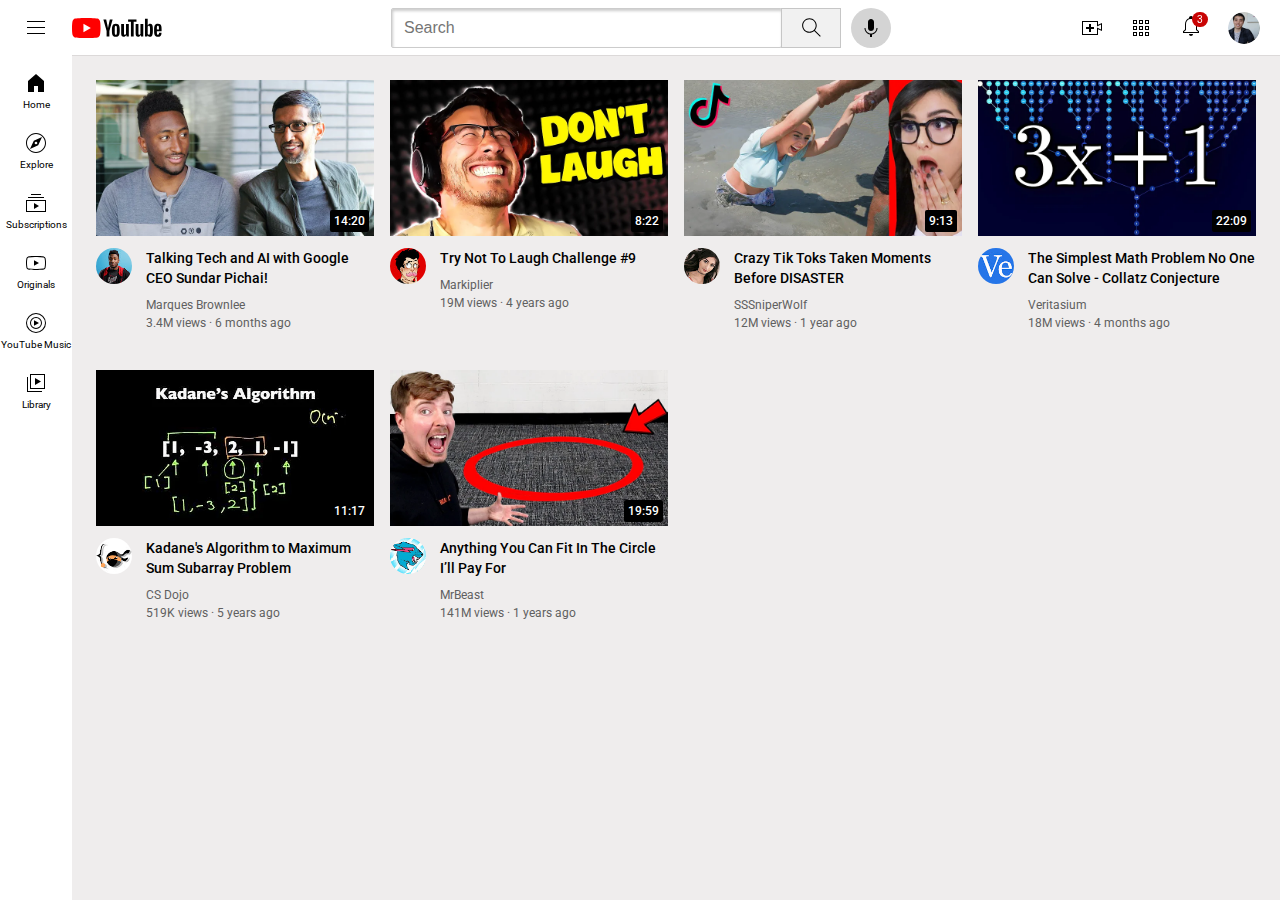
<file: index.html>
<!DOCTYPE html>
<html>
  <head>
    <title>YouTube.com Clone</title>

    <link rel="preconnect" href="https://fonts.googleapis.com">
    <link rel="preconnect" href="https://fonts.gstatic.com" crossorigin>
    <link href="https://fonts.googleapis.com/css2?family=Roboto:ital,wght@0,100..900;1,100..900&display=swap" rel="stylesheet">



    <link rel="stylesheet" href="styles/general.css">
    <link rel="stylesheet" href="styles/header.css">
    <link rel="stylesheet" href="styles/video.css">
    <link rel="stylesheet" href="styles/sidebar.css">
  </head>

  <body>

    <header class="header">
      <div class="left-section">
        <img 
        class="hamburger-menu"
        src="icons/hamburger-menu.svg">
        <img 
        class="youtube-logo"
        src="icons/youtube-logo.svg">
      </div>
      <div class="middle-section">
        <input class="search-bar" 
        type="text" 
        placeholder="Search">
        <button
        class="search-button">
          <img  
          class="search-icon"
          src="icons/search.svg">
          <div class="tooltip">Search</div>
        </button>
        <!-- Put position absolute inside position relative -->
        <button
         class="voice-search-button">
          <img 
          class="voice-search-icon"
          src="icons/voice-search-icon.svg">
          <div class="tooltip">Search with your voice</div>
        </button>

      </div>
      <div class="right-section">
        <div class="upload-icon-container">
          <img 
          class="upload-icon"
          src="icons/upload.svg">
          <div class="tooltip">Create</div>
        </div>
       
        <img 
        class="youtube-apps-icon"
        src="icons/youtube-apps.svg">
        <div class="notifications-icon-container">
          <div class="notifications-count">3</div>
          <img 
        class="notifications-icon"
        src="icons/notifications.svg">
        </div>
        
        <img
        class="current-user-picture"
        src="channel-pictures/my-channel.jpeg">
      </div>
      
    </header>


    <nav class="sidebar">
      <div class="sidebar-link">
        <img src="icons/home.svg">
        <div>Home</div>
      </div>
      <div class="sidebar-link">
        <img src="icons/explore.svg">
        <div>Explore</div>
      </div>
      <div class="sidebar-link">
        <img src="icons/subscriptions.svg">
        <div>Subscriptions</div>
      </div>
      <div class="sidebar-link">
        <img src="icons/originals.svg">
        <div>Originals</div>
      </div>
      <div class="sidebar-link">
        <img src="icons/youtube-music.svg">
        <div>YouTube Music</div>
      </div>
      <div class="sidebar-link">
        <img src="icons/library.svg">
        <div>Library</div>
      </div>
    </nav>


    


  <main>

    <section class="video-grid">

      <div class="video-preview">
        <div class="thumbnail-row">
          <img class="thumbnail" src="thumbnails/thumbnail-1.webp">
          <div class="video-time">14:20</div>
       
        </div>
        <div class="video-info-grid">
            <div class="channel-picture">
              <img class="profile-picture"
               src="channel-pictures/channel-1.jpeg">
            </div>
            <div class="video-info">
              <p class="video-title">
              Talking Tech and AI with Google CEO Sundar Pichai!
              </p>
              <p class="video-author">
              Marques Brownlee
              </p>
              <p class="video-stats">
              3.4M views &#183; 6 months ago
              </p>
            </div>
        </div>
      </div>

  
      <div class="video-preview">
        <div class="thumbnail-row">
          <img class="thumbnail" src="thumbnails/thumbnail-2.webp">
          <div class="video-time">8:22</div>
        </div>
        <div class="video-info-grid">
          <div class="channel-picture">
            <img class="profile-picture"
            src="channel-pictures/channel-2.jpeg">
          </div>
          <div class="video-info">
            <p class="video-title">
             Try Not To Laugh Challenge #9
            </p>
            <p class="video-author">
             Markiplier
            </p>
            <p class="video-stats">
              19M views &#183; 4 years ago
            </p>
          </div>
        </div>
      </div>
    
      <div class="video-preview">
        <div class="thumbnail-row">
          <img class="thumbnail" src="thumbnails/thumbnail-3.webp">
          <div class="video-time">9:13</div>
        </div>
        <div class="video-info-grid">
            <div class="channel-picture">
              <img class="profile-picture"
               src="channel-pictures/channel-3.jpeg">
            </div>
            <div class="video-info">
              <p class="video-title">
                Crazy Tik Toks Taken Moments Before DISASTER
              </p>
              <p class="video-author">
                SSSniperWolf
              </p>
              <p class="video-stats">
              12M views &#183; 1 year ago
              </p>
            </div>
        </div>
      </div>

  
      <div class="video-preview">
        <div class="thumbnail-row">
          <img class="thumbnail" src="thumbnails/thumbnail-4.webp">
          <div class="video-time">22:09</div>
        </div>
        <div class="video-info-grid">
          <div class="channel-picture">
            <img class="profile-picture"
            src="channel-pictures/channel-4.jpeg">
          </div>
          <div class="video-info">
            <p class="video-title">
              The Simplest Math Problem No One Can Solve - Collatz Conjecture
            </p>
            <p class="video-author">
              Veritasium
            </p>
            <p class="video-stats">
              18M views &#183; 4 months ago
            </p>
          </div>
        </div>
      </div>
    

      <div class="video-preview">
        <div class="thumbnail-row">
          <img class="thumbnail" src="thumbnails/thumbnail-5.webp">
          <div class="video-time">11:17</div>
        </div>
        <div class="video-info-grid">
            <div class="channel-picture">
              <img class="profile-picture"
               src="channel-pictures/channel-5.jpeg">
            </div>
            <div class="video-info">
              <p class="video-title">
                Kadane's Algorithm to Maximum Sum Subarray Problem
              </p>
              <p class="video-author">
                CS Dojo
              </p>
              <p class="video-stats">
              519K views &#183; 5 years ago
              </p>
            </div>
        </div>
      </div>

  
      <div class="video-preview">
        <div class="thumbnail-row">
          <img class="thumbnail" src="thumbnails/thumbnail-6.webp">
          <div class="video-time">19:59</div>
        </div>
        <div class="video-info-grid">
          <div class="channel-picture">
            <img class="profile-picture"
            src="channel-pictures/channel-6.jpeg">
          </div>
          <div class="video-info">
            <p class="video-title">
              Anything You Can Fit In The Circle I’ll Pay For
            </p>
            <p class="video-author">
              MrBeast
            </p>
            <p class="video-stats">
              141M views &#183; 1 years ago
            </p>
          </div>
        </div>
      </div>
    
    </section>
  </main>
  </body>
</html>
</file>
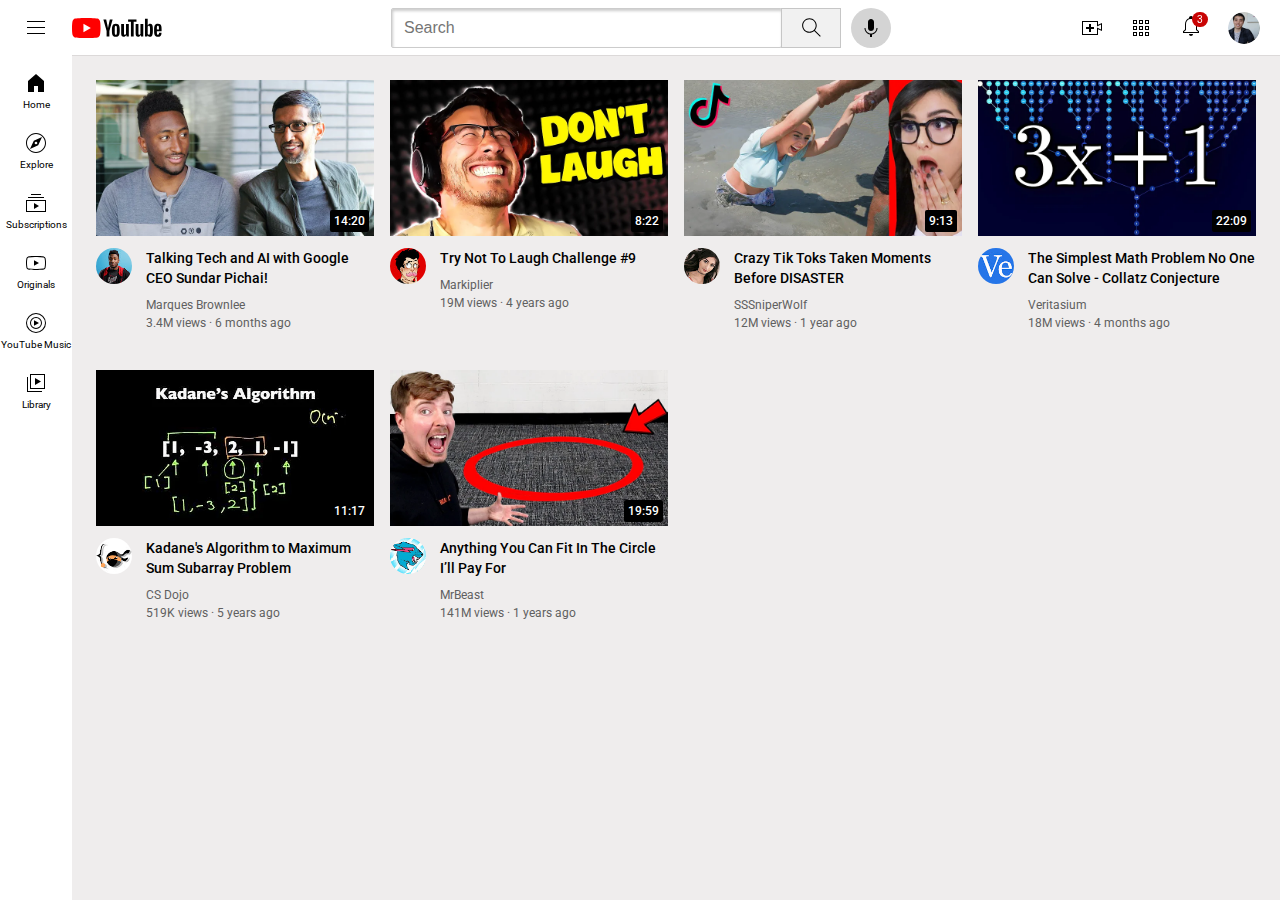
<file: youtube.html>
<!DOCTYPE html>
<html>
  <head>
    <title>YouTube.com Clone</title>

    <link rel="preconnect" href="https://fonts.googleapis.com">
    <link rel="preconnect" href="https://fonts.gstatic.com" crossorigin>
    <link href="https://fonts.googleapis.com/css2?family=Roboto:ital,wght@0,100..900;1,100..900&display=swap" rel="stylesheet">



    <link rel="stylesheet" href="styles/general.css">
    <link rel="stylesheet" href="styles/header.css">
    <link rel="stylesheet" href="styles/video.css">
    <link rel="stylesheet" href="styles/sidebar.css">
  </head>

  <body>

    <header class="header">
      <div class="left-section">
        <img 
        class="hamburger-menu"
        src="icons/hamburger-menu.svg">
        <img 
        class="youtube-logo"
        src="icons/youtube-logo.svg">
      </div>
      <div class="middle-section">
        <input class="search-bar" 
        type="text" 
        placeholder="Search">
        <button
        class="search-button">
          <img  
          class="search-icon"
          src="icons/search.svg">
          <div class="tooltip">Search</div>
        </button>
        <!-- Put position absolute inside position relative -->
        <button
         class="voice-search-button">
          <img 
          class="voice-search-icon"
          src="icons/voice-search-icon.svg">
          <div class="tooltip">Search with your voice</div>
        </button>

      </div>
      <div class="right-section">
        <div class="upload-icon-container">
          <img 
          class="upload-icon"
          src="icons/upload.svg">
          <div class="tooltip">Create</div>
        </div>
       
        <img 
        class="youtube-apps-icon"
        src="icons/youtube-apps.svg">
        <div class="notifications-icon-container">
          <div class="notifications-count">3</div>
          <img 
        class="notifications-icon"
        src="icons/notifications.svg">
        </div>
        
        <img
        class="current-user-picture"
        src="channel-pictures/my-channel.jpeg">
      </div>
      
    </header>


    <nav class="sidebar">
      <div class="sidebar-link">
        <img src="icons/home.svg">
        <div>Home</div>
      </div>
      <div class="sidebar-link">
        <img src="icons/explore.svg">
        <div>Explore</div>
      </div>
      <div class="sidebar-link">
        <img src="icons/subscriptions.svg">
        <div>Subscriptions</div>
      </div>
      <div class="sidebar-link">
        <img src="icons/originals.svg">
        <div>Originals</div>
      </div>
      <div class="sidebar-link">
        <img src="icons/youtube-music.svg">
        <div>YouTube Music</div>
      </div>
      <div class="sidebar-link">
        <img src="icons/library.svg">
        <div>Library</div>
      </div>
    </nav>


    


  <main>

    <section class="video-grid">

      <div class="video-preview">
        <div class="thumbnail-row">
          <img class="thumbnail" src="thumbnails/thumbnail-1.webp">
          <div class="video-time">14:20</div>
       
        </div>
        <div class="video-info-grid">
            <div class="channel-picture">
              <img class="profile-picture"
               src="channel-pictures/channel-1.jpeg">
            </div>
            <div class="video-info">
              <p class="video-title">
              Talking Tech and AI with Google CEO Sundar Pichai!
              </p>
              <p class="video-author">
              Marques Brownlee
              </p>
              <p class="video-stats">
              3.4M views &#183; 6 months ago
              </p>
            </div>
        </div>
      </div>

  
      <div class="video-preview">
        <div class="thumbnail-row">
          <img class="thumbnail" src="thumbnails/thumbnail-2.webp">
          <div class="video-time">8:22</div>
        </div>
        <div class="video-info-grid">
          <div class="channel-picture">
            <img class="profile-picture"
            src="channel-pictures/channel-2.jpeg">
          </div>
          <div class="video-info">
            <p class="video-title">
             Try Not To Laugh Challenge #9
            </p>
            <p class="video-author">
             Markiplier
            </p>
            <p class="video-stats">
              19M views &#183; 4 years ago
            </p>
          </div>
        </div>
      </div>
    
      <div class="video-preview">
        <div class="thumbnail-row">
          <img class="thumbnail" src="thumbnails/thumbnail-3.webp">
          <div class="video-time">9:13</div>
        </div>
        <div class="video-info-grid">
            <div class="channel-picture">
              <img class="profile-picture"
               src="channel-pictures/channel-3.jpeg">
            </div>
            <div class="video-info">
              <p class="video-title">
                Crazy Tik Toks Taken Moments Before DISASTER
              </p>
              <p class="video-author">
                SSSniperWolf
              </p>
              <p class="video-stats">
              12M views &#183; 1 year ago
              </p>
            </div>
        </div>
      </div>

  
      <div class="video-preview">
        <div class="thumbnail-row">
          <img class="thumbnail" src="thumbnails/thumbnail-4.webp">
          <div class="video-time">22:09</div>
        </div>
        <div class="video-info-grid">
          <div class="channel-picture">
            <img class="profile-picture"
            src="channel-pictures/channel-4.jpeg">
          </div>
          <div class="video-info">
            <p class="video-title">
              The Simplest Math Problem No One Can Solve - Collatz Conjecture
            </p>
            <p class="video-author">
              Veritasium
            </p>
            <p class="video-stats">
              18M views &#183; 4 months ago
            </p>
          </div>
        </div>
      </div>
    

      <div class="video-preview">
        <div class="thumbnail-row">
          <img class="thumbnail" src="thumbnails/thumbnail-5.webp">
          <div class="video-time">11:17</div>
        </div>
        <div class="video-info-grid">
            <div class="channel-picture">
              <img class="profile-picture"
               src="channel-pictures/channel-5.jpeg">
            </div>
            <div class="video-info">
              <p class="video-title">
                Kadane's Algorithm to Maximum Sum Subarray Problem
              </p>
              <p class="video-author">
                CS Dojo
              </p>
              <p class="video-stats">
              519K views &#183; 5 years ago
              </p>
            </div>
        </div>
      </div>

  
      <div class="video-preview">
        <div class="thumbnail-row">
          <img class="thumbnail" src="thumbnails/thumbnail-6.webp">
          <div class="video-time">19:59</div>
        </div>
        <div class="video-info-grid">
          <div class="channel-picture">
            <img class="profile-picture"
            src="channel-pictures/channel-6.jpeg">
          </div>
          <div class="video-info">
            <p class="video-title">
              Anything You Can Fit In The Circle I’ll Pay For
            </p>
            <p class="video-author">
              MrBeast
            </p>
            <p class="video-stats">
              141M views &#183; 1 years ago
            </p>
          </div>
        </div>
      </div>
    
    </section>
  </main>
  </body>
</html>
</file>
<file: styles/general.css>
p{
  margin-top: 0;
  margin-bottom: 0;
}

body{
  /* This style below will be inherited */
  font-family: Roboto, Arial;
  margin: 0;
  padding-top: 80px;
  padding-left: 96px;
  padding-right: 24px;
  background-color: rgb(239, 237, 237);
}
</file>
<file: styles/header.css>
.header{
    font-family:Robot, Arial;
    height: 55px;
    display: flex;
    flex-direction: row;
    justify-content: space-between;

    position: fixed;
    top: 0;
    left: 0;
    right: 0;
    z-index: 100;

    background-color: white;
    border-bottom-width: 1px;
    border-bottom-style: solid;
    border-bottom-color: rgb(220, 217, 217);
    
  }

  .left-section{
    display: flex;
    align-items: center;
  }

  .hamburger-menu{
    height: 24px;
    margin-left: 24px;
    margin-right: 24px;
  }

  .youtube-logo{
    height: 20px;
  }
  .middle-section{
    flex: 1;
    margin-left: 70px;
    margin-right: 30px;
    max-width: 500px;
    display: flex;
    align-items: center;
  }


  .search-bar{
    flex: 1;
    height: 36px;
    font-size: 16px;
    border: 1px solid rgb(204, 204, 204);
    border-radius: 2px;
    box-shadow: inset 1px 2px 3px rgba(0, 0, 0, 0.2);
    width: 0;
  }

  .search-bar::placeholder{
    font-size: 16px;
    padding-left: 10px;
  }

  .search-button{
    height: 40px;
    width: 60px;
    background-color: rgb(241, 241, 241);
    border-width: 1px;
    border-style: solid;
    border-color: rgb(198, 198, 198);
    margin-left: -1px;
    margin-right: 10px;

    
  }

  .search-button, 
  .voice-search-button,
  .upload-icon-container{
    position: relative;
    display: flex;
    justify-content: center;
    align-items: center;
  }

  .search-button .tooltip,
  .voice-search-button .tooltip,
  .upload-icon-container .tooltip{
    position: absolute;
    background-color: gray;
    color: white;
    padding-top: 4px;
    padding-bottom: 4px;
    padding-left: 8px;
    padding-right: 8px;
    border-radius: 2px;
    font-size: 12px;
    bottom: -25px;
    opacity: 0;
    transition: opacity 0.15s;
    pointer-events: none;
    white-space: nowrap;
  }

  .search-button:hover .tooltip,
  .voice-search-button:hover .tooltip,
  .upload-icon-container:hover .tooltip{
    opacity: 1;
  }

  .search-icon{
    height: 25px;
   
  }

  .voice-search-button{
    height: 40px;
    width: 40px;
    border-radius: 20px;
    border: none;
    background-color: rgb(212, 212, 212)
  }

  .voice-search-icon{
    height: 24px;
    
  } 
  
  
  .right-section{
    width: 180px;
    margin-right: 20px;
    display: flex;
    align-items: center;
    justify-content: space-between;
    flex-shrink: 0;
  }

  .upload-icon{
    height: 24px;
  }

  .youtube-apps-icon{
    height: 24px;
  }

  .notifications-icon{
    height: 24px;
  }


  .notifications-icon-container{
    position: relative;
  }

  .notifications-count{
    position: absolute;
    top: -2px;
    right: -5px;
    background-color: rgb(201, 4, 4);
    color: white;
    font-size: 10px;
    padding-left: 5px;
    padding-right: 5px;
    padding-top: 2px;
    padding-bottom: 2px;
    border-radius: 10px;

  }

  .current-user-picture{
    height: 32px;
    border-radius: 60px;
  }
</file>
<file: styles/video.css>
.thumbnail{
  width: 100%
  }


  .video-title{
  margin-top: 0;
  font-size: 14px;
  font-weight: 500;
  line-height: 20px;
  margin-bottom: 10px;
  }

  .video-info-grid{
  display: grid;
  grid-template-columns: 50px 1fr;
  }


  .profile-picture{
  width: 36px;
  border-radius: 50px;
  }

  .thumbnail-row{
  margin-bottom: 8px;
  position: relative;
  }

  .video-author,
  .video-stats{
  font-size: 12px;
  color: rgb(96, 96, 96)
  }

  .video-author{
  margin-bottom: 4px;

  }

  .video-grid{
  display: grid;
  grid-template-columns: 1fr 1fr 1fr; 
  column-gap: 16px;
  row-gap: 40px;
  }

  @media (max-width: 750px) {
    .video-grid{
      grid-template-columns: 1fr 1fr;
    }
  }

  @media (min-width: 751px) and (max-width: 799px){
    .video-grid{
      grid-template-columns: 1fr 1fr 1fr;
    }
  }


  @media (min-width: 800px){
    .video-grid{
      grid-template-columns: 1fr 1fr 1fr 1fr;
    }
  }


  .video-time{
 
    font-size: 12px;
    font-weight: 500;
    padding: 4px;
    border-radius: 2px;
    background-color: black;
    color: white;
    position:absolute;
    bottom: 8px;
    right: 5px;
  }
</file>
<file: styles/sidebar.css>
.sidebar{
    position: fixed;
    left: 0;
    bottom: 0;
    top: 55px;
    background-color: white;
    width: 72px;
    z-index: 200;
    padding-top: 5px;
  }

  .sidebar-link{
    height: 60px;
    display: flex;
    justify-content: center;
    align-items: center;
    flex-direction: column;
    cursor: pointer;
  }

  .sidebar-link:hover{
    background-color: rgb(203, 203, 203);

  }

  .sidebar-link img{
    height: 24px;
    margin-bottom: 4px;

  }

  .sidebar-link div{
    font-family: Roboto, Arial;
    font-size: 10px;
  }
</file>
